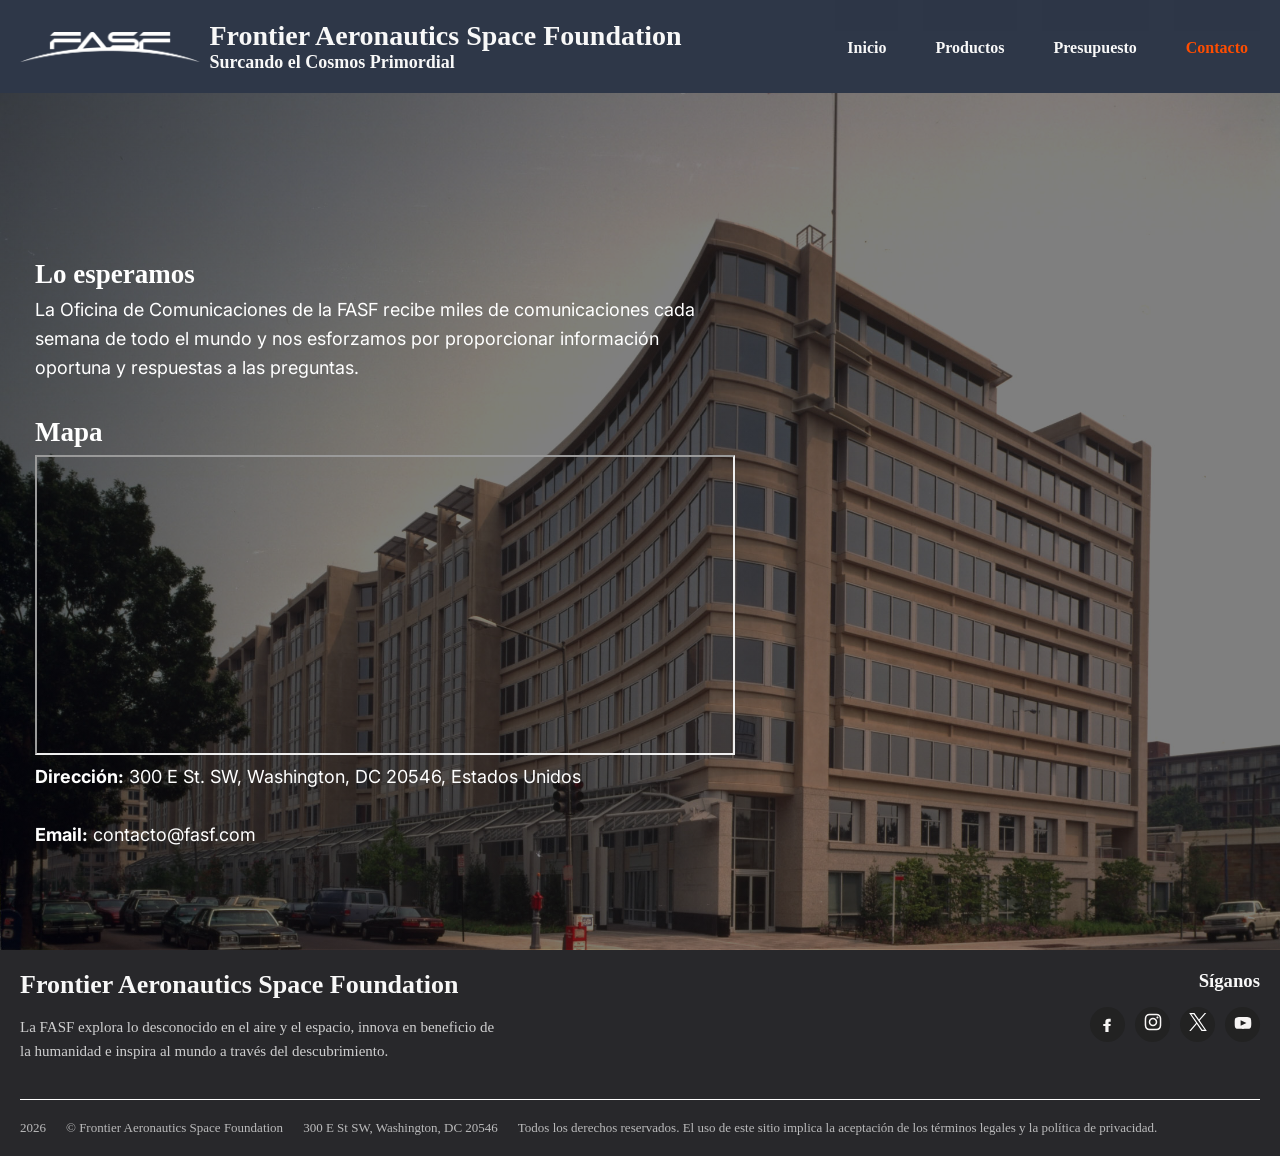
<file: paginas/contacto.html>
<!DOCTYPE html>
<html lang="es">
<head>
  <meta charset="UTF-8">
  <meta name="viewport" content="width=device-width, initial-scale=1.0">
  <meta name="description" content="Sitio web de Frontier Aeronautics Space Foundation">
  <meta name="robots" content="index, follow">
  <meta name="author" content="Axl Julian Méndez Wilson">
  <title>Contacto | Frontier Aeronautics Space Foundation</title>
  <link rel="stylesheet" href="../css/style.css">
</head>

<body>
  
  <!-- Cabecera y Navegación -->
   <header class="site-header">
    <div class="branding">
      <img src="../images/Logo.png" class="logo-img" alt="Logo de Frontier Aeronautics">
      <div class="text-group">
        <span class="title">Frontier Aeronautics Space Foundation</span>
        <span class="subtitle">Surcando el Cosmos Primordial</span>
      </div>
    </div>

    <nav class="main-nav">
      <ul>
        <li><a href="index.html">Inicio</a></li>
        <li><a href="productos.html">Productos</a></li>
        <li><a href="presupuesto.html">Presupuesto</a></li>
        <li><a href="contacto.html" class="active">Contacto</a></li>
      </ul>
    </nav>
  </header>

    <!-- Contenido principal -->
     <main>
      
      <!--Mapa-->
      <section class="wrapper building">
        <div class="content">
          <h2>Lo esperamos</h2>
          <p>La Oficina de Comunicaciones de la FASF recibe miles de comunicaciones cada semana de todo el mundo y nos esforzamos por proporcionar información oportuna y respuestas a las preguntas.</p><br>
          <h2>Mapa</h2>
          <iframe src="https://www.google.com/maps?q=NASA%20Headquarters%20Washington%20DC&output=embed" width="100%" height="300" title="Mapa de Ubicación"></iframe><br>
          <p><strong>Dirección:</strong> 300 E St. SW, Washington, DC 20546, Estados Unidos</p><br>
          <p><strong>Email:</strong> contacto@fasf.com</p>
        </div>
      </section>
    </main>
    
    <!-- Footer -->
     <footer class="site-footer">
      <div class="footer-top">
        <div class="footer-about">
          <h2>Frontier Aeronautics Space Foundation</h2>
          <p>La FASF explora lo desconocido en el aire y el espacio, innova en beneficio de la humanidad e inspira al mundo a través del descubrimiento.</p>
        </div>
        
        <!-- Redes Sociales -->
         <div class="footer-social">
          <h3>Síganos</h3>
          <div class="icons">
            <span><a href="https://www.facebook.com/NASA"><svg aria-hidden="true" focusable="false" width="9" height="19" viewBox="0 0 10 10" fill="none" xmlns="https://www.w3.org/2000/svg"><path d="M8.55557 4.25966H6.95557C6.31794 4.25966 6.1852 4.52158 6.1852 5.18173V6.63003H8.55557L8.30787 9.0004H6.1852V17.2967H2.62965V9.0004H0.259277V6.63003H2.62965V3.89462C2.62965 1.79803 3.73306 0.704102 6.21957 0.704102H8.55557V4.25966Z" fill="#F7F5F4"></path></svg></a></span>
            <span><a href="https://www.instagram.com/nasa/"><svg aria-hidden="true" focusable="false" width="18" height="18" viewBox="0 0 18 18" fill="none" xmlns="https://www.w3.org/2000/svg"><path fill-rule="evenodd" clip-rule="evenodd" d="M4.74015 9.0004C4.74015 11.3542 6.64829 13.2611 9.00089 13.2611C11.3535 13.2611 13.2616 11.353 13.2616 9.0004C13.2616 6.6478 11.3535 4.74084 9.00089 4.74084C6.64829 4.74084 4.74015 6.6478 4.74015 9.0004ZM11.7625 9.00037C11.7625 10.5281 10.524 11.7654 8.9975 11.7654C7.47098 11.7654 6.23247 10.5281 6.23247 9.00037C6.23247 7.47267 7.47098 6.23533 8.9975 6.23533C10.524 6.23533 11.7625 7.47267 11.7625 9.00037Z" fill="#F7F5F4"></path><path d="M12.4344 4.57255C12.4344 5.12247 12.88 5.5681 13.4299 5.5681C13.9798 5.5681 14.4255 5.12129 14.4255 4.57255C14.4255 4.02262 13.9798 3.57699 13.4299 3.57699C12.88 3.57699 12.4344 4.02262 12.4344 4.57255Z" fill="#F7F5F4"></path><path fill-rule="evenodd" clip-rule="evenodd" d="M12.4225 17.2469C15.4317 17.1083 17.1111 15.4371 17.2474 12.4208C17.2877 11.5367 17.2972 11.2534 17.2972 9.0004C17.2972 6.74736 17.2877 6.46529 17.2474 5.57995C17.1123 2.57077 15.4388 0.893731 12.4225 0.755065C11.5372 0.713583 11.2539 0.704102 9.00089 0.704102C6.74785 0.704102 6.46578 0.713583 5.58044 0.755065C2.56652 0.892546 0.893034 2.56484 0.754367 5.57995C0.714071 6.46529 0.70459 6.74736 0.70459 9.0004C0.70459 11.2534 0.714071 11.5367 0.754367 12.4208C0.893034 15.4348 2.56533 17.1083 5.58044 17.2469C6.46578 17.2872 6.74785 17.2967 9.00089 17.2967C11.2539 17.2967 11.5372 17.2872 12.4225 17.2469ZM9.00089 2.19981C11.216 2.19981 11.4791 2.20692 12.3538 2.24721C14.6021 2.35032 15.651 3.41699 15.7553 5.64869C15.7944 6.52336 15.8027 6.78529 15.8027 9.0004C15.8027 11.2155 15.7944 11.4786 15.7553 12.3533C15.651 14.5838 14.6044 15.6528 12.3538 15.7548C11.4791 15.7951 11.2172 15.8034 9.00089 15.8034C6.78577 15.8034 6.52266 15.7939 5.64918 15.7548C3.39378 15.6517 2.35081 14.5803 2.2477 12.3533C2.20859 11.4774 2.19911 11.2155 2.19911 9.0004C2.19911 6.78529 2.20859 6.52336 2.2477 5.64869C2.35081 3.41581 3.39852 2.35032 5.64918 2.24721C6.52385 2.2081 6.78577 2.19981 9.00089 2.19981Z" fill="#F7F5F4"></path></svg></a></span>
            <span><a href="https://x.com/NASA"><svg aria-hidden="true" focusable="false" width="18" height="18" viewBox="0 0 1200 1227" fill="none" xmlns="http://www.w3.org/2000/svg"><path d="M714.163 519.284L1160.89 0H1055.03L667.137 450.887L357.328 0H0L468.492 681.821L0 1226.37H105.866L515.491 750.218L842.672 1226.37H1200L714.137 519.284H714.163ZM569.165 687.828L521.697 619.934L144.011 79.6944H306.615L611.412 515.685L658.88 583.579L1055.08 1150.3H892.476L569.165 687.854V687.828Z" fill="white"/></svg></a></span>
            <span><a href="https://www.youtube.com/@NASA"><svg aria-hidden="true" focusable="false" width="18" height="12" viewBox="0 0 18 12" fill="none" xmlns="https://www.w3.org/2000/svg"><path fill-rule="evenodd" clip-rule="evenodd" d="M3.73629 11.7981C6.224 11.9687 11.773 11.9687 14.2643 11.7981C16.9594 11.6132 17.2759 10.3012 17.2972 6.00015C17.2759 1.7074 16.963 0.387108 14.2643 0.202219C11.7742 0.0315521 6.224 0.0315521 3.73629 0.202219C1.04237 0.387108 0.724738 1.69911 0.70459 6.00015C0.724738 10.2929 1.03881 11.6132 3.73629 11.7981ZM6.6283 3.22455L12.4559 5.99552L6.6283 8.77596V3.22455Z" fill="#F7F5F4"></path></svg></a></span>
          </div>
        </div>
      </div>
      
      <hr>
      
      <!--Info Legal-->
      <div class="footer-bottom">
        <div class="footer-meta">
          <span>2026</span>
          <span>© Frontier Aeronautics Space Foundation</span>
          <span>300 E St SW, Washington, DC 20546</span>
          <span>Todos los derechos reservados. El uso de este sitio implica la aceptación de los términos legales y la política de privacidad.</span>
        </div>
      </div>
    </footer>
</body>
</html>
</file>
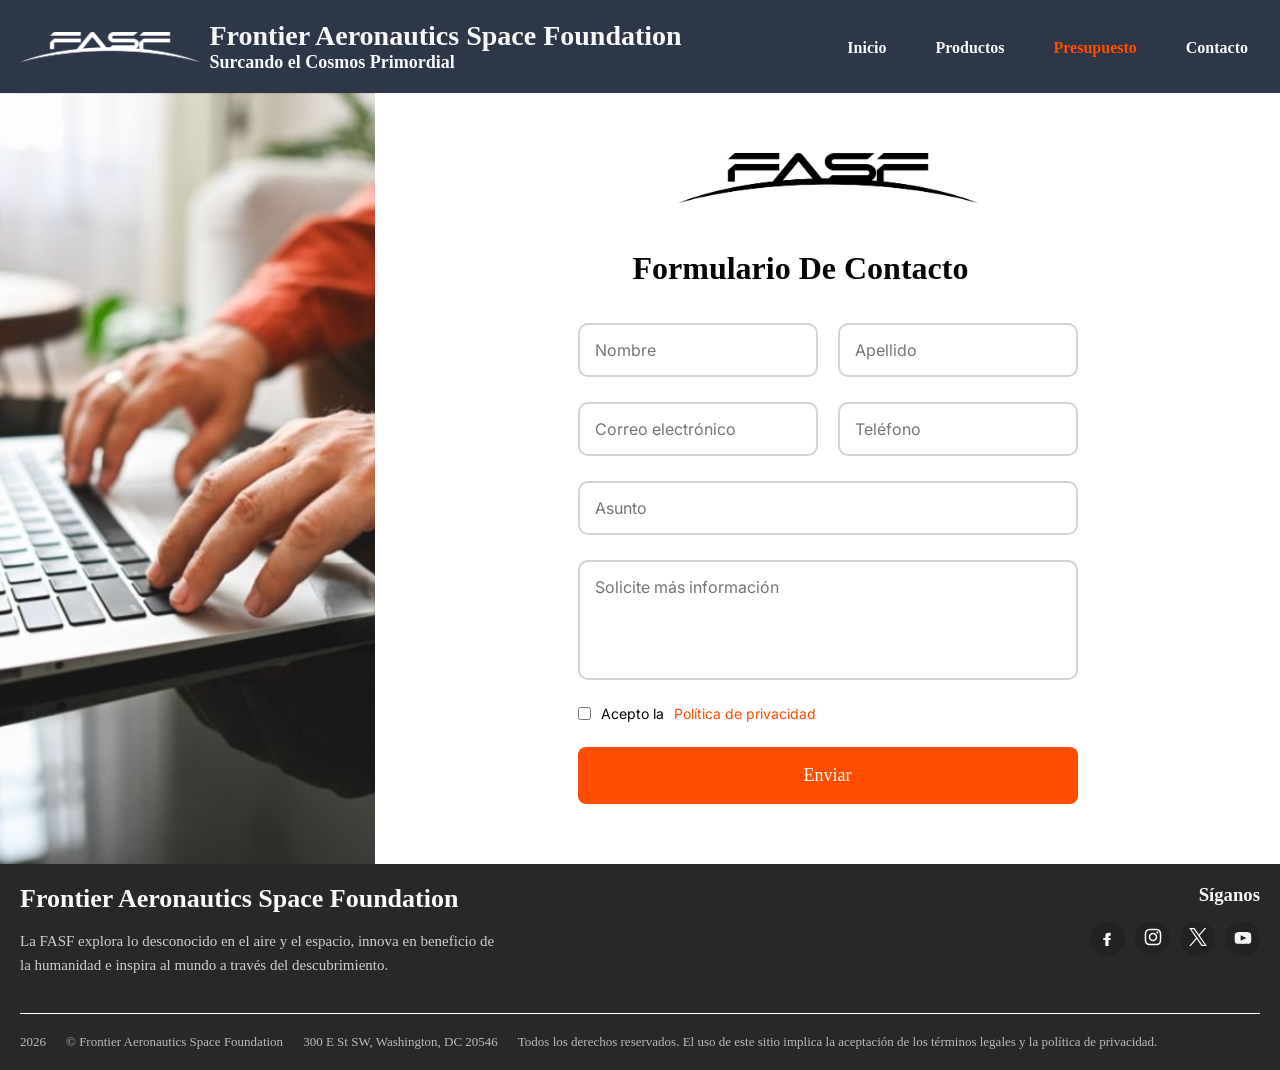
<file: paginas/presupuesto.html>
<!DOCTYPE html>
<html lang="es">
<head>
  <meta charset="UTF-8">
  <meta name="viewport" content="width=device-width, initial-scale=1.0">
  <meta name="description" content="Sitio web de Frontier Aeronautics Space Foundation">
  <meta name="robots" content="index, follow">
  <meta name="author" content="Axl Julian Méndez Wilson">
  <title>Presupuesto | Frontier Aeronautics Space Foundation</title>
  <link rel="stylesheet" href="../css/style.css">
</head>

<body>
  
  <!-- Cabecera y Navegación -->
   <header class="site-header">
    <div class="branding">
      <img src="../images/Logo.png" class="logo-img" alt="Logo de Frontier Aeronautics">
      <div class="text-group">
        <span class="title">Frontier Aeronautics Space Foundation</span>
        <span class="subtitle">Surcando el Cosmos Primordial</span>
      </div>
    </div>
    
    <nav class="main-nav">
      <ul>
        <li><a href="index.html">Inicio</a></li>
        <li><a href="productos.html">Productos</a></li>
        <li><a href="presupuesto.html" class="active">Presupuesto</a></li>
        <li><a href="contacto.html">Contacto</a></li>
      </ul>
    </nav>
  </header>
  
  <!--Contenido principal-->
  <main>
    
    <!--Formulario-->
    <section class="form-section">
      <div class="contact-split">
        <div class="contact-image"></div>
        <div class="contact-form-container">

          <!--Formulario Banner-->
          <div class="form-header">
            <img src="../images/Logo.png" width="300">
          </div>
          <div class="form-banner">
            <h2>Formulario De Contacto</h2>
          </div>

          <!--Formulario Cuerpo-->
          <form class="custom-form">
            <div class="row">
              <input type="text" name="nombre" placeholder="Nombre" required>
              <input type="text" name="apellido" placeholder="Apellido">
            </div>
            
            <div class="row">
              <input type="email" name="email" placeholder="Correo electrónico" required>
              <input type="tel" name="telefono" placeholder="Teléfono" required>
            </div>
            
            <input type="text" name="asunto" placeholder="Asunto">
             <textarea name="mensaje" placeholder="Solicite más información" required></textarea>
            
            <label class="checkbox">
              <input type="checkbox" required>Acepto la <a href="#">Política de privacidad</a>
            </label>
            
            <button type="submit">Enviar</button>
          </form>
        </div>
      </div>
    </section>
</main>

<!-- Footer -->
   <footer class="site-footer">
    <div class="footer-top">
      <div class="footer-about">
        <h2>Frontier Aeronautics Space Foundation</h2>
        <p>La FASF explora lo desconocido en el aire y el espacio, innova en beneficio de la humanidad e inspira al mundo a través del descubrimiento.</p>
      </div>
      
      <!-- Redes Sociales -->
       <div class="footer-social">
        <h3>Síganos</h3>
        <div class="icons">
          <span><a href="https://www.facebook.com/NASA"><svg aria-hidden="true" focusable="false" width="9" height="19" viewBox="0 0 10 10" fill="none" xmlns="https://www.w3.org/2000/svg"><path d="M8.55557 4.25966H6.95557C6.31794 4.25966 6.1852 4.52158 6.1852 5.18173V6.63003H8.55557L8.30787 9.0004H6.1852V17.2967H2.62965V9.0004H0.259277V6.63003H2.62965V3.89462C2.62965 1.79803 3.73306 0.704102 6.21957 0.704102H8.55557V4.25966Z" fill="#F7F5F4"></path></svg></a></span>
          <span><a href="https://www.instagram.com/nasa/"><svg aria-hidden="true" focusable="false" width="18" height="18" viewBox="0 0 18 18" fill="none" xmlns="https://www.w3.org/2000/svg"><path fill-rule="evenodd" clip-rule="evenodd" d="M4.74015 9.0004C4.74015 11.3542 6.64829 13.2611 9.00089 13.2611C11.3535 13.2611 13.2616 11.353 13.2616 9.0004C13.2616 6.6478 11.3535 4.74084 9.00089 4.74084C6.64829 4.74084 4.74015 6.6478 4.74015 9.0004ZM11.7625 9.00037C11.7625 10.5281 10.524 11.7654 8.9975 11.7654C7.47098 11.7654 6.23247 10.5281 6.23247 9.00037C6.23247 7.47267 7.47098 6.23533 8.9975 6.23533C10.524 6.23533 11.7625 7.47267 11.7625 9.00037Z" fill="#F7F5F4"></path><path d="M12.4344 4.57255C12.4344 5.12247 12.88 5.5681 13.4299 5.5681C13.9798 5.5681 14.4255 5.12129 14.4255 4.57255C14.4255 4.02262 13.9798 3.57699 13.4299 3.57699C12.88 3.57699 12.4344 4.02262 12.4344 4.57255Z" fill="#F7F5F4"></path><path fill-rule="evenodd" clip-rule="evenodd" d="M12.4225 17.2469C15.4317 17.1083 17.1111 15.4371 17.2474 12.4208C17.2877 11.5367 17.2972 11.2534 17.2972 9.0004C17.2972 6.74736 17.2877 6.46529 17.2474 5.57995C17.1123 2.57077 15.4388 0.893731 12.4225 0.755065C11.5372 0.713583 11.2539 0.704102 9.00089 0.704102C6.74785 0.704102 6.46578 0.713583 5.58044 0.755065C2.56652 0.892546 0.893034 2.56484 0.754367 5.57995C0.714071 6.46529 0.70459 6.74736 0.70459 9.0004C0.70459 11.2534 0.714071 11.5367 0.754367 12.4208C0.893034 15.4348 2.56533 17.1083 5.58044 17.2469C6.46578 17.2872 6.74785 17.2967 9.00089 17.2967C11.2539 17.2967 11.5372 17.2872 12.4225 17.2469ZM9.00089 2.19981C11.216 2.19981 11.4791 2.20692 12.3538 2.24721C14.6021 2.35032 15.651 3.41699 15.7553 5.64869C15.7944 6.52336 15.8027 6.78529 15.8027 9.0004C15.8027 11.2155 15.7944 11.4786 15.7553 12.3533C15.651 14.5838 14.6044 15.6528 12.3538 15.7548C11.4791 15.7951 11.2172 15.8034 9.00089 15.8034C6.78577 15.8034 6.52266 15.7939 5.64918 15.7548C3.39378 15.6517 2.35081 14.5803 2.2477 12.3533C2.20859 11.4774 2.19911 11.2155 2.19911 9.0004C2.19911 6.78529 2.20859 6.52336 2.2477 5.64869C2.35081 3.41581 3.39852 2.35032 5.64918 2.24721C6.52385 2.2081 6.78577 2.19981 9.00089 2.19981Z" fill="#F7F5F4"></path></svg></a></span>
          <span><a href="https://x.com/NASA"><svg aria-hidden="true" focusable="false" width="18" height="18" viewBox="0 0 1200 1227" fill="none" xmlns="http://www.w3.org/2000/svg"><path d="M714.163 519.284L1160.89 0H1055.03L667.137 450.887L357.328 0H0L468.492 681.821L0 1226.37H105.866L515.491 750.218L842.672 1226.37H1200L714.137 519.284H714.163ZM569.165 687.828L521.697 619.934L144.011 79.6944H306.615L611.412 515.685L658.88 583.579L1055.08 1150.3H892.476L569.165 687.854V687.828Z" fill="white"/></svg></a></span>
          <span><a href="https://www.youtube.com/@NASA"><svg aria-hidden="true" focusable="false" width="18" height="12" viewBox="0 0 18 12" fill="none" xmlns="https://www.w3.org/2000/svg"><path fill-rule="evenodd" clip-rule="evenodd" d="M3.73629 11.7981C6.224 11.9687 11.773 11.9687 14.2643 11.7981C16.9594 11.6132 17.2759 10.3012 17.2972 6.00015C17.2759 1.7074 16.963 0.387108 14.2643 0.202219C11.7742 0.0315521 6.224 0.0315521 3.73629 0.202219C1.04237 0.387108 0.724738 1.69911 0.70459 6.00015C0.724738 10.2929 1.03881 11.6132 3.73629 11.7981ZM6.6283 3.22455L12.4559 5.99552L6.6283 8.77596V3.22455Z" fill="#F7F5F4"></path></svg></a></span>
        </div>
      </div>
    </div>
    
    <hr>
    
    <!--Info Legal-->
    <div class="footer-bottom">
      <div class="footer-meta">
        <span>2026</span>
        <span>© Frontier Aeronautics Space Foundation</span>
        <span>300 E St SW, Washington, DC 20546</span>
        <span>Todos los derechos reservados. El uso de este sitio implica la aceptación de los términos legales y la política de privacidad.</span>
      </div>
    </div>
  </footer>
</body>
</html>
</file>
<file: css/style.css>
/* =========================
   IMPORTACIÓN DE FUENTES
========================= */
@import url('https://fonts.bunny.net/css?family=barlow-semi-condensed:300,300i,400,400i,700,700i');
@import url('https://fonts.bunny.net/css?family=space-grotesk:300,400,700');
@import url('https://fonts.googleapis.com/css2?family=Inter:ital,opsz,wght@0,14..32,100..900;1,14..32,100..900&display=swap');


/* =========================
   RESET GENERAL
========================= */
*,
*::before,
*::after {
  box-sizing: border-box;
  margin: 0;
  padding: 0;
}


html, body {
  height: 100%;
}


/* =========================
   VARIABLES GLOBALES
========================= */
:root {
  --color-text: rgb(5, 5, 5);
  --color-links: rgb(255, 77, 0);
  --color-header: rgb(248, 248, 248);
  --color-header2: rgba(10, 20, 40, 0.85);
  --color-footer: rgb(40, 40, 43);
}


/* =========================
   ESTRUCTURA BASE
========================= */
body {
  display: flex;
  flex-direction: column;
  font-family: "Inter", sans-serif;
  color: var(--color-text);
}


main {
  flex: 1;
}


/* =========================
   TIPOGRAFÍA
========================= */
h1, h2, h3 {
  font-family: 'Space Grotesk';
}


h1 {
  font-size: 2.7em;
}


a {
  color: var(--color-links);
  text-decoration: none;
}


/* =========================
   HEADER (CABECERA PRINCIPAL)
========================= */
.site-header {
  display: flex;
  justify-content: space-between;
  align-items: center;
  padding: 20px;
  background-color: var(--color-header2);
}


/* Contenedor del logo + nombre */
.branding {
  display: flex;
  align-items: center;
  gap: 10px;
}


/* Agrupa título y subtítulo */
.text-group {
  display: flex;
  flex-direction: column;
}


/* Imagen del logo */
.logo-img {
  height: 30px;
  filter: invert(1);
}


/* Título principal del sitio */
.title {
  font-size: 28px;
}


/* Subtítulo */
.subtitle {
  font-size: 18px;
}


/* Estilo común para textos del header */
.title,
.subtitle,
.main-nav a {
  font-family: 'Barlow Semi Condensed';
  font-weight: 700;
  color: var(--color-header);
}


/* =========================
   MENÚ DE NAVEGACIÓN
========================= */
.main-nav ul {
  list-style: none;
  display: flex;
  gap: 25px;
}


.main-nav a {
  padding: 8px 12px;
  position: relative;
  overflow: hidden;
  transition: color 0.3s ease;
}


/* Animación de fondo al hacer hover */
.main-nav a::before {
  content: "";
  position: absolute;
  top: -100%;
  left: 0;
  width: 100%;
  height: 100%;
  background-color: var(--color-header);
  z-index: -1;
  transition: top 0.3s ease;
}


.main-nav a:hover {
  color: var(--color-links);
}


.main-nav a:hover::before {
  top: 0;
}


/* Link activo */
.main-nav a.active {
  color: var(--color-links);
}


/* =========================
   WRAPPER (SECCIÓN PRINCIPAL CON FONDO)
========================= */
.wrapper {
  padding: 160px 35px 100px;
  background-image:
    linear-gradient(rgba(0, 0, 0, 0.5), rgba(0, 0, 0, 0.5)),
    var(--wrapper-bg);
  background-repeat: no-repeat;
  background-size: cover;
  background-position: center;
  color: white;
}


/* Variantes de fondo según página */
.wrapper.motor {
  --wrapper-bg: url(../images/Motor.png);
}
.wrapper.fornax {
  --wrapper-bg: url(../images/Fornax.png);
}
.wrapper.luna {
  --wrapper-bg: url(../images/Luna.png);
}
.wrapper.building {
  --wrapper-bg: url(../images/Building.jpg);
}


/* Contenido dentro del wrap */
.content {
  max-width: 700px;
  font-size: 18px;
  line-height: 1.6;
}


/* Botón */
.boton {
  border: none;
  border-radius: 5px;
  color: white;
  background-color: var(--color-links);
  padding: 11px 28px;
  font-size: 20px;
  font-family: 'Space Grotesk';
  font-weight: 700;
  margin-top: 15px;
  cursor: pointer;
}


/* =========================
   Instalaciones
========================= */


.facilities {
  background-color: black;
  color: white;
  padding: 80px 40px;
}


.facilities-title {
  text-align: center;
  font-size: 32px;
  margin-bottom: 60px;
  letter-spacing: 2px;
}


/* Grid */
.facilities-grid {
  display: grid;
  grid-template-columns: repeat(2, 1fr);
  gap: 50px;
  max-width: 1200px;
  margin: 0 auto;
}


/* Card */
.facility-card img {
  width: 100%;
  height: 300px;
  object-fit: cover;
  display: block;
}


/* Texto */
.facility-content {
  margin-top: 20px;
}


.facility-location {
  font-size: 12px;
  opacity: 0.7;
  letter-spacing: 1px;
}


.facility-content h3 {
  margin: 10px 0;
  font-size: 20px;
}


.facility-content p {
  font-size: 14px;
  line-height: 1.6;
  opacity: 0.8;
}


/* =========================
   GALERÍA DE IMÁGENES
========================= */
.galeria {
  display: grid;
  grid-template-columns: repeat(4, 300px);
  gap: 35px;
  padding: 45px;
}


/* Tarjeta de imagen */
.img-card {
  position: relative;
  overflow: hidden;
  border-radius: 10px;
  height: 300px;
  width: 300px;
}


/* Imagen dentro de la tarjeta */
.img-card img {
  width: 100%;
  height: 100%;
  object-fit: cover;
  display: block;
  transition: transform 0.3s ease, filter 0.3s ease;
}


/* Overlay al hacer hover */
.img-overlay {
  position: absolute;
  inset: 0;
  background: rgba(0, 0, 0, 0.6);
  display: flex;
  justify-content: center;
  align-items: center;
  text-align: center;
  padding: 15px;
  color: white;
  font-family: 'Space Grotesk';
  font-size: 15px;
  opacity: 0;
  transition: opacity 0.3s ease;
}


/* Texto del overlay */
.img-overlay p {
  margin: 0;
  transform: translateY(20px);
  transition: 0.3s;
}


/* Efectos hover */
.img-card:hover img {
  filter: brightness(50%);
  transform: scale(1.05);
}


.img-card:hover .img-overlay {
  opacity: 1;
}


.img-card:hover .img-overlay p {
  transform: translateY(0);
}


/* =========================
   FORMULARIO
========================= */
.form-section {
  background: white;
  padding: 0;
  display: flex;
  flex-direction: column;
  align-items: center;
}


/* Cabecera del formulario */
.form-header {
  display: flex;
  align-items: center;
  gap: 10px;
  margin-bottom: 30px;
}


/* Banner superior */
.form-banner {
  width: 100%;
  max-width: 390px;
  height: 70px;
  line-height: 70px;
  text-align: center;
  margin-bottom: 40px;
  border-radius: 5px;
}


/* Formulario principal */
.custom-form {
  width: 100%;
  max-width: 900px;
  display: flex;
  flex-direction: column;
  gap: 25px;
}


/* Fila de inputs */
.row {
  display: flex;
  gap: 20px;
}


.row input {
  flex: 1;
}


/* Inputs, textarea y select */
.custom-form input,
.custom-form textarea,
.custom-form select {
  width: 100%;
  padding: 15px;
  border-radius: 10px;
  border: 2px solid #cfd4d8;
  font-family: "Inter";
  font-size: 16px;
  outline: none;
  transition: 0.2s;
}


/* Área de texto */
.custom-form textarea {
  min-height: 120px;
  resize: none;
}


/* Focus en campos */
.custom-form input:focus,
.custom-form textarea:focus,
.custom-form select:focus {
  border-color: var(--color-links);
}


/* Checkbox */
.checkbox {
  display: flex;
  align-items: center;
  gap: 10px;
  font-size: 14px;
}


.checkbox input {
  width: auto;
}


/* Botón enviar */
.custom-form button {
  background: var(--color-links);
  color: white;
  border: none;
  padding: 18px;
  border-radius: 8px;
  font-size: 18px;
  font-family: 'Space Grotesk';
  cursor: pointer;
  transition: 0.3s;
}


.custom-form button:hover {
  background: #ff4d00e2;
}


/* Contenedor del formulario + Imagen */
.contact-split {
  display: flex;
  width: 100%;
  min-height: 700px;
}


/* Imagen */
.contact-image {
  flex: 0.5;
  background: url('../images/Contacto.png');
  background-size: cover;
  background-position: center;
}


/* Contenedor */
.contact-form-container {
  flex: 1.1;
  display: flex;
  flex-direction: column;
  justify-content: center;
  align-items: center;
  padding: 60px 40px;
}


/* Ajuste de elementos */
.contact-form-container .custom-form {
  max-width: 500px;
  width: 100%;
}


/* Estetica imagen */
.contact-form-container .form-banner {
  background: transparent;
  text-align: left;
  margin-bottom: 20px;
}


.contact-form-container h2 {
  font-family: 'Space Grotesk';
  font-size: 32px;
}


/* Responsivo */
@media (max-width: 768px) {
  .contact-split {
    flex-direction: column;
  }


  .contact-image {
    height: 250px;
  }
}

/* =========================
   FOOTER
========================= */
.site-footer {
  padding: 20px;
  background: var(--color-footer);
  color: var(--color-header);
  font-family: 'Space Grotesk';
}


/* Parte superior del footer */
.footer-top {
  display: grid;
  grid-template-columns: 2fr 3fr;
  gap: 40px;
}


/* Sección "about" */
.footer-about h2 {
  font-size: 26px;
  margin-bottom: 15px;
}


.footer-about p {
  font-size: 15px;
  line-height: 1.6;
  margin-bottom: 20px;
  opacity: 0.8;
}


/* Redes sociales */
.footer-social {
  grid-column: 2;
  justify-self: end;
  text-align: right;
}


.footer-social h3 {
  margin-bottom: 15px;
}


/* Iconos sociales */
.footer-social .icons {
  display: flex;
  gap: 10px;
  margin-bottom: 15px;
}


.footer-social .icons span {
  width: 35px;
  height: 35px;
  border-radius: 50%;
  background-color: #222;
  display: flex;
  align-items: center;
  justify-content: center;
}


/* Parte inferior del footer */
.footer-bottom {
  margin-top: 20px;
}


/* Meta info (links legales, etc.) */
.footer-meta {
  font-size: 13px;
  opacity: 0.7;
  display: flex;
  flex-wrap: wrap;
  gap: 20px;
}


/* =========================
   hr
========================= */
hr {
  margin: 1em 0;
  height: 1px;
  background-color: white;
  border: none;
}
</file>
